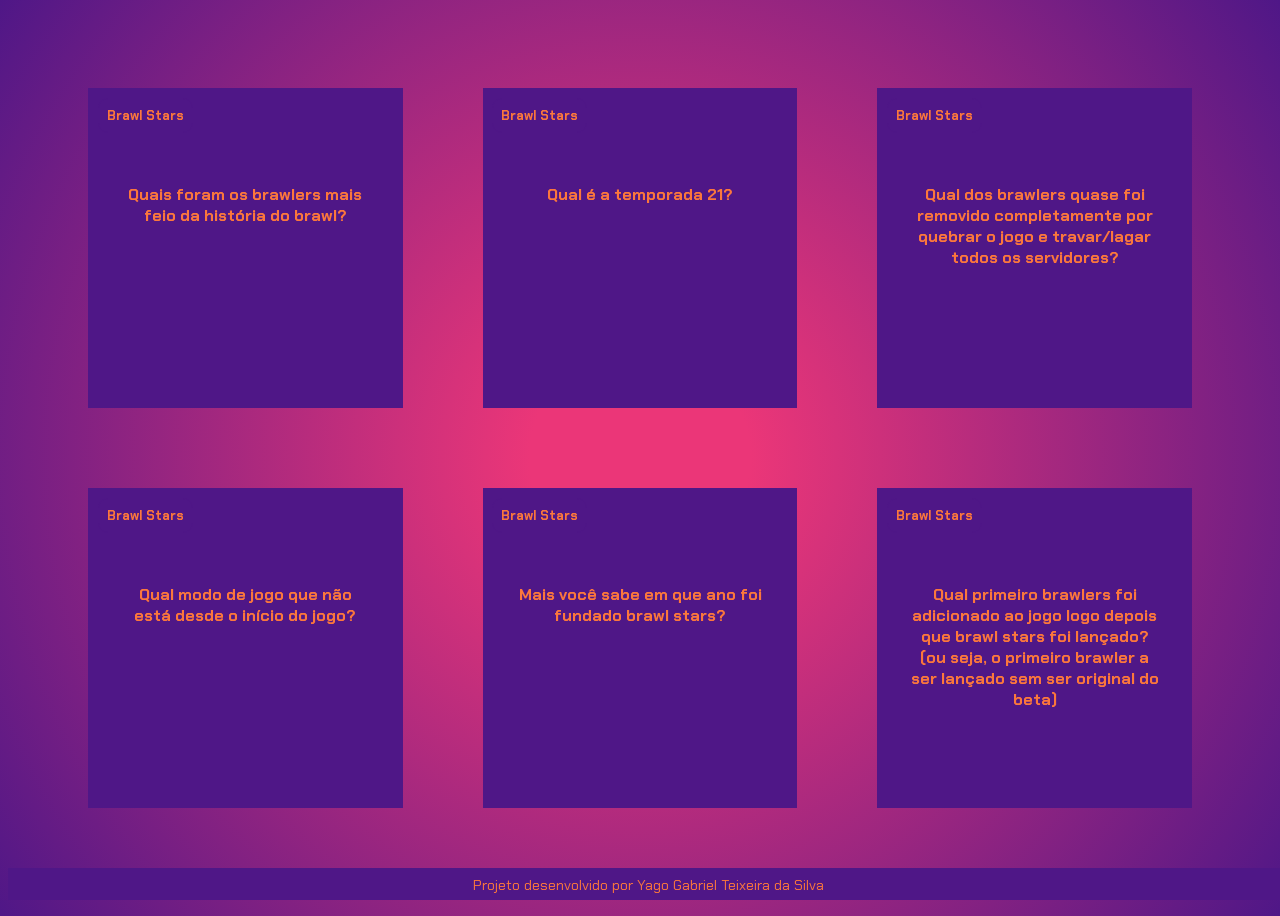
<file: index.html>
<!DOCTYPE html>
<html lang="pt-br">

<head>
    <meta charset="UTF-8">
    <meta name="viewport" content="width=device-width, initial-scale=1.0">
    <link rel="stylesheet" href="assets/style.css">
    <title>Flashcard</title>
</head>

<body>
    <main>
        <section id="container">
            <!--<article class="cartao">
                <div class="cartao__conteudo">
                    <h3>Brawl Stars</h3>
                    <div class="cartao__conteudo__pergunta">
                        <p>Quais foram os brawlers mais feio da história do brawl?</p>
                    </div>
                    <div class="cartao__conteudo__resposta">
                        <p>Shelly e Dynamike</p>
                    </div>
                </div>
            </article> -->
            
        </section>
    </main>
    <footer>
        <p>Projeto desenvolvido por Yago Gabriel Teixeira da Silva</p>
    </footer>


    <script src="app.js"></script>
    <script src="perguntas.js"></script>
</body>

</html>
</file>
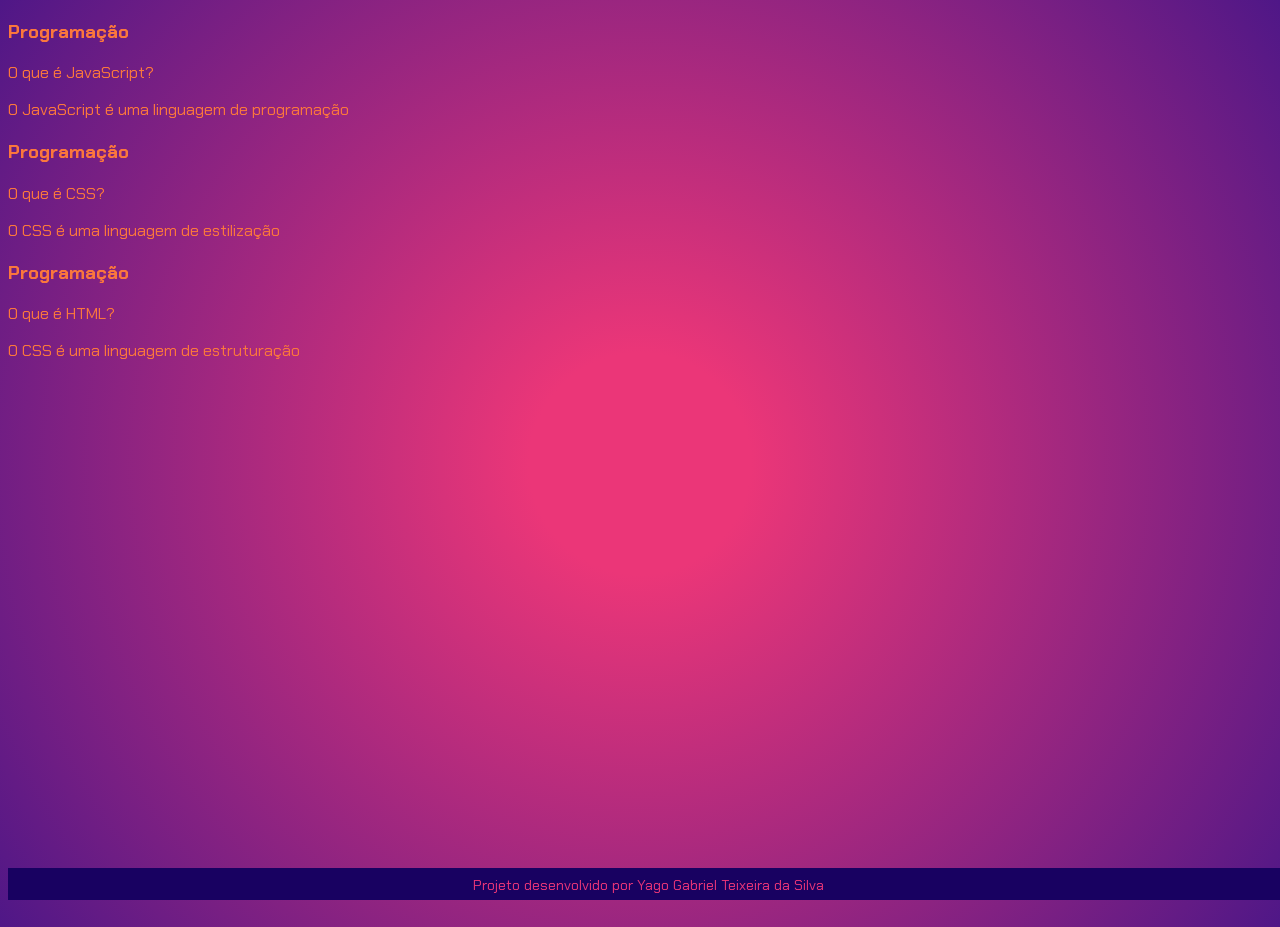
<file: Flashcards/index.html>
<!DOCTYPE html>
<html lang="pt-br">

<head>
    <meta charset="UTF-8">
    <meta name="viewport" content="width=device-width, initial-scale=1.0">
    <title>Flashcards</title>
    <link rel="stylesheet" href="assets/style.css">
</head>

<body>
    <main>
        <section id="container">

            <article class="cartao">
                <div class="cartao__conteudo">
                    <h3>Programação</h3>
                    <div class="cartao__conteudo__pergunta">
                        <p>O que é JavaScript?</p>
                    </div>
                    <div class="cartao__conteudo__resposta">
                        <p>O JavaScript é uma linguagem de programação</p>
                    </div>
                </div>

            </article>

            <article class="cartao">
                <div class="cartao__conteudo">
                    <h3>Programação</h3>
                    <div class="cartao__conteudo__pergunta">
                        <p>O que é CSS?</p>
                    </div>
                    <div class="cartao__conteudo__resposta">
                        <p>O CSS é uma linguagem de estilização</p>
                    </div>
                </div>

            </article>

            <article class="cartao">
                <div class="cartao__conteudo">
                    <h3>Programação</h3>
                    <div class="cartao__conteudo__pergunta">
                        <p>O que é HTML?</p>
                    </div>
                    <div class="cartao__conteudo__resposta">
                        <p>O CSS é uma linguagem de estruturação</p>
                    </div>
                </div>

            </article>


        </section>
    </main>

    <footer>
        <p>Projeto desenvolvido por Yago Gabriel Teixeira da Silva</p>
    </footer>

</body>

</html>
</file>
<file: assets/style.css>
@import url('https://fonts.googleapis.com/css2?family=Chakra+Petch:ital,wght@0,300;0,400;0,500;0,600;0,700;1,300;1,400;1,500;1,600;1,700&display=swap');

:root{
    --font:"Chakra Petch", sans-serif;
    --cor-1: #FB773C;
    --cor-2: #EB3678;
    --cor-3: #4F1787;
    --cor-4: #180161;
}

body{
    min-height: 100vh;
    background-repeat: no-repeat;
    background-attachment: fixed;
    background-size: cover;
    background: rgb(235,54,120);
background: radial-gradient(circle, rgba(235,54,120,1) 14%, rgba(79,23,135,1) 100%);
    color: var(--cor1);
    font-family: var(--font);
}

#container{
    display: flex;
    flex-wrap: wrap;
    justify-content: space-between;
    padding: 4rem;
    gap: 3rem;
}

.cartao{
    margin: 1rem 1rem;
    height: 20rem;
    flex-grow: 1;
    flex-basis: calc(33% - 6rem);
}

.cartao__conteudo{
    background-color: var(--cor-3);
    text-align: center;
    height: 100%;
    transform-style: preserve-3d;
    transition: transform 300ms ease-in-out;
}

.cartao__conteudo h3{
    color: var(--cor-1);
    border: 1px solid var(--cor-3);
    text-align: left;
    padding: 0.5rem;
    position: absolute;
    margin: 0.6rem;
    border-radius: 0.6rem;
    font-size: 1vw;
    backface-visibility: hidden;
}

.cartao__conteudo p{
    margin-top: 1rem;
    padding: 2rem;
    margin-top: 4rem;
}

.cartao__conteudo__pergunta p{
    color: var(--cor-1);
    font-weight: 900;
}

.cartao__conteudo__resposta{
    color: var(--cor-1);
    font-weight: 700;
}

.cartao.active .cartao__conteudo{
    transform: rotateY(180deg);
}

.cartao__conteudo__pergunta,
.cartao__conteudo__resposta{
    backface-visibility: hidden;
    position: absolute;
    height: 100%;
    width: 100%;
}

.cartao__conteudo__resposta{
    transform: rotateY(180deg);
}


footer{
    background-color: var(--cor-3);
    color: var(--cor-1);
    position: fixed;
    bottom: 0;
    width: 100%;
    height: 2rem;
}

footer p{
    text-align: center;
    font-size: 0.9rem;
    margin-top: 0.5rem;
}
</file>
<file: Flashcards/assets/style.css>
@import url('https://fonts.googleapis.com/css2?family=Chakra+Petch:ital,wght@0,300;0,400;0,500;0,600;0,700;1,300;1,400;1,500;1,600;1,700&display=swap');

:root{
    --font:"Chakra Petch", sans-serif;
    --cor1: #FB773C;
    --cor2: #EB3678;
    --cor3: #4F1787;
    --cor4: #180161;
}

body{
    min-height: 100vh;
    background-repeat: no-repeat;
    background-attachment: fixed;
    background-size: cover;
    background: rgb(235,54,120);
background: radial-gradient(circle, rgba(235,54,120,1) 14%, rgba(79,23,135,1) 100%);
    color: var(--cor1);
    font-family: var(--font);
}

footer{
    background-color: var(--cor4);
    color: var(--cor2);
    bottom: 0;
    position: fixed;
    width: 100%;
    height: 2rem;
}
footer p{
    text-align: center;
    font-size: 0.9rem;
    margin-top: 0.5rem;
}
</file>
